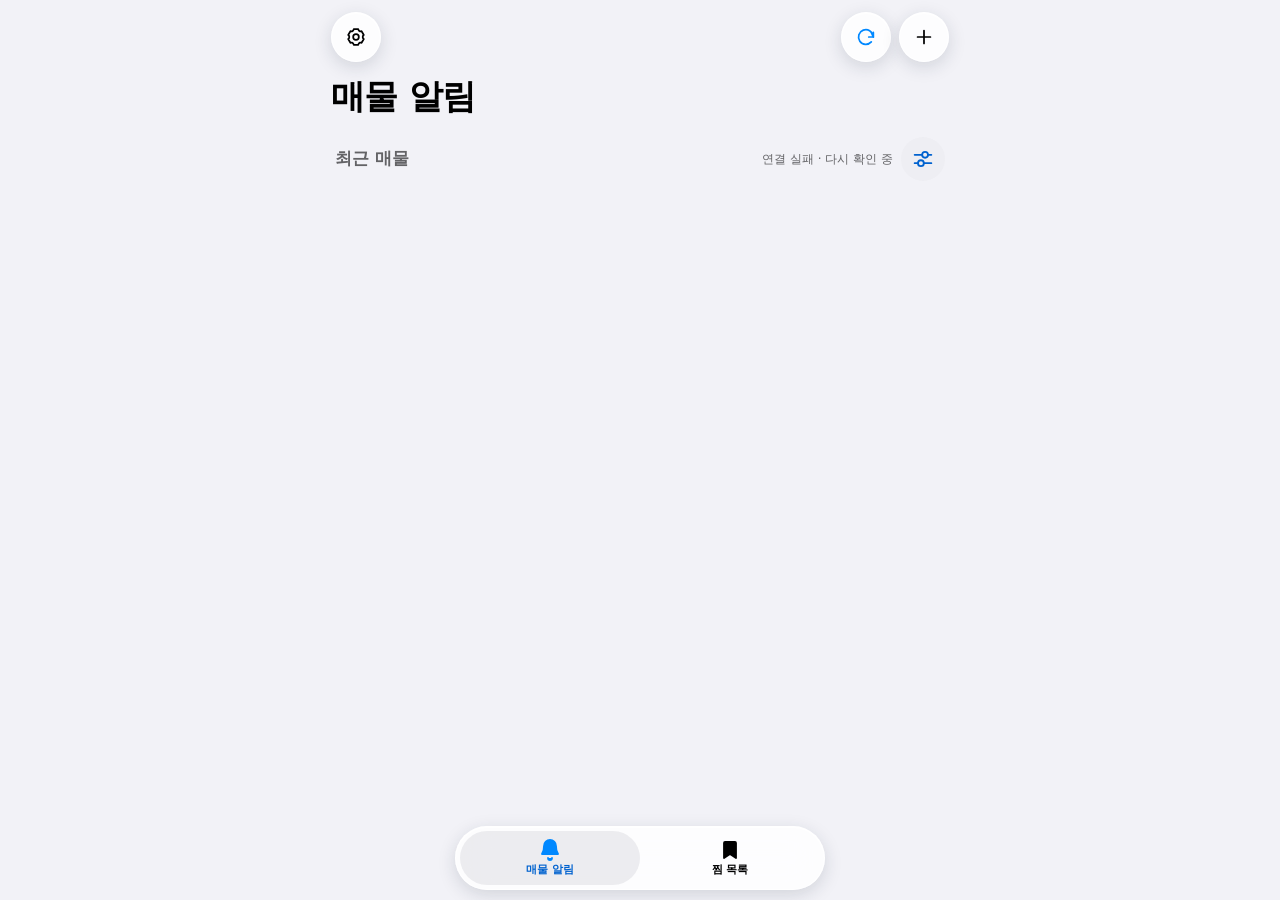
<file: docs/index.html>
<!doctype html>
<html lang="ko">
<head>
<meta charset="utf-8">
<meta name="viewport" content="width=device-width,initial-scale=1,viewport-fit=cover">
<meta name="apple-mobile-web-app-capable" content="yes">
<meta name="apple-mobile-web-app-status-bar-style" content="black-translucent">
<meta name="color-scheme" content="light dark">
<meta name="theme-color" media="(prefers-color-scheme: dark)" content="#000000">
<meta name="theme-color" media="(prefers-color-scheme: light)" content="#f2f2f7">
<style>
  html { background-color: #f2f2f7; }
  @media (prefers-color-scheme: dark) { html { background-color: #000; } }
  .source time { font-size: .9em; margin-inline-start: .25em; white-space: nowrap; }
</style>
<script>
  const darkAppearance = matchMedia('(prefers-color-scheme: dark)');
  function updateStatusBar() {
    document.querySelector('meta[name="apple-mobile-web-app-status-bar-style"]').content =
      darkAppearance.matches ? 'black-translucent' : 'default';
  }
  updateStatusBar();
  darkAppearance.addEventListener('change', updateStatusBar);
</script>
<link rel="manifest" href="./manifest.json">
<link rel="stylesheet" href="./market.css?v=35">
<style>
  .feed-tools,#filter-dialog footer,.filter-range,.filter-choices {display:flex;align-items:center;gap:8px}
  .feed-tools {margin-left:auto}
  .filter-section {margin-top:9px;border-radius:18px;background:var(--fill);overflow:hidden}
  .filter-section>button {display:flex;align-items:center;justify-content:space-between;width:100%;padding:10px 14px;color:var(--ink);background:transparent;font-weight:600;text-align:start}
  .filter-section>button::after {content:'';width:7px;height:7px;border:solid var(--sub);border-width:0 2px 2px 0;transform:rotate(45deg);transition:transform .18s}
  .filter-section>button[aria-expanded=true]::after {transform:rotate(225deg)}
  .filter-panel {display:grid;grid-template-rows:0fr;transition:grid-template-rows .2s ease}
  .filter-panel:not([inert]) {grid-template-rows:1fr}
  .filter-panel>div {min-height:0;overflow:hidden}
  .filter-panel .filter-range,.filter-panel .filter-choices {padding:2px 12px 12px}
  .filter-panel input {background:var(--card)}
  @media(prefers-reduced-motion:reduce){.filter-panel,.filter-section>button::after {transition:none}}
  .filter-range input {min-width:0;width:40%;-webkit-tap-highlight-color:transparent}
  #filter-dialog .filter-range input:focus {outline:none;box-shadow:none;text-decoration:underline;text-underline-offset:3px}
  .filter-choices {flex-wrap:wrap}
  .filter-choices button {overflow-wrap:anywhere;max-width:100%}
  #filter-dialog footer {justify-content:space-between;margin-top:18px}
  .favorite-link-card {display:grid;grid-template-columns:minmax(0,1fr);gap:8px;margin-bottom:20px;padding:14px;border-radius:22px;background:var(--card)}
  .favorite-link-card label {font-weight:600}
  .favorite-link-fields {display:flex;gap:8px}
  .favorite-link-fields input {flex:1;min-width:0;width:0;min-height:52px;border-radius:18px}
  .favorite-link-fields button {flex:none;align-self:center}
  #favorite-link-status:empty {display:none}
  .list-load-status {display:block;margin:8px 4px;color:var(--sub)}
  @media (prefers-reduced-motion: no-preference) {
    #keyword-dialog[open] { animation: keyword-enter 200ms ease-out; }
    #keyword-dialog[open]::backdrop { animation: keyword-dim 200ms ease-out; }
    #keyword-dialog[open].closing { animation:keyword-exit 160ms ease-in both; }
    #keyword-dialog[open].closing::backdrop { animation:keyword-undim 160ms ease-in both; }
    @keyframes keyword-exit { to { opacity:0; transform:translateY(28px); } }
    @keyframes keyword-undim { to { opacity:0; } }
    @keyframes keyword-enter {
      from { opacity:0; transform:translateY(28px); }
      to { opacity:1; transform:translateY(0); }
    }
    @keyframes keyword-dim { from { opacity:0; } to { opacity:1; } }
  }
  #keyword-dialog > header { margin-bottom:8px; }
  #keyword-dialog > header h2 { font-size:20px; }
  #close-keywords { grid-column:3; grid-row:1; justify-self:end; padding-inline:10px; font-size:13px; white-space:nowrap; }
  #keyword-dialog > h2 { font-size:15px; }
  #current-shop { display:block; margin:4px 6px 14px; overflow-wrap:anywhere; }
  #watch-feedback:empty, #editor-status:empty { display:none; }
  #watches { display:grid; gap:8px; list-style:none; padding:0; margin:10px 0 16px; }
  #watches > li { display:grid; grid-template-columns:auto minmax(0,1fr) auto; align-items:center; gap:4px 6px; padding:8px; border-radius:18px; background:var(--fill); color:var(--ink); }
  .watch-logos { display:flex; align-items:center; padding-right:4px; }
  .watch-logos img { box-sizing:border-box; display:block; width:26px; height:26px; border-radius:50%; padding:3px; border:1px solid var(--sub); background:white; object-fit:contain; }
  .watch-logos img + img { margin-left:-8px; }
  .watch-keyword { overflow-wrap:anywhere; }
  #keyword-dialog #word:focus { outline:none; box-shadow:none; }
  #keyword-title:focus {outline:none}
  .page-track { display:flex; align-items:flex-start; overflow-x:auto; scroll-snap-type:x mandatory; overscroll-behavior-x:contain; scrollbar-width:none; min-height:32vh; }
  .page-track::-webkit-scrollbar { display:none; }
  .page-track > section { flex:0 0 100%; min-width:0; scroll-snap-align:start; scroll-snap-stop:always; }
  .page-track > section[inert] { max-height:32vh; overflow:hidden; }
</style>
<style>
  svg { stroke-linecap:round; stroke-linejoin:round; }
  summary { display:flex; align-items:center; gap:8px; list-style:none; }
  summary::-webkit-details-marker { display:none; }
  .chevron { flex:none; color:var(--sub); }
  details[open] > summary .chevron { transform:rotate(90deg); }
  #form { position:relative; display:grid; grid-template-columns:36px minmax(0,1fr) auto; align-items:center; gap:4px; padding:3px; margin:0; border-radius:999px; background:var(--fill); }
  #word { width:100%; min-width:0; min-height:36px; padding:0; border-radius:0; background:transparent; font-size:16px; }
  #shop-trigger { width:36px; height:36px; min-height:36px; background:var(--card); }
  #shop-trigger[aria-expanded="true"] { color:var(--blue); }
  #form > button[type="submit"] { min-height:36px; padding-inline:12px; white-space:nowrap; }
  .shop-picker:focus { outline:0; box-shadow:none; }
  .shop-picker:focus-visible { color:var(--blue); }
  #shop-menu { position:absolute; top:calc(100% + 5px); left:0; z-index:2; }
  :is(#shop-menu,#edit-shops,#filter-shops) { width:min(258px,100%); padding:6px; border-radius:20px; background:var(--card); box-shadow:0 4px 22px #0004,0 0 0 1px var(--fill); }
  :is(#shop-menu,#edit-shops,#filter-shops) label { cursor:pointer; min-height:44px; font-weight:500; display:flex; align-items:center; gap:10px; width:100%; text-align:left; padding:6px 10px; background:transparent; color:var(--ink); }
  :is(#shop-menu,#edit-shops,#filter-shops) label:active { background:var(--fill); }
  .store-icon { flex:none; width:24px; height:24px; object-fit:contain; border-radius:6px; }
  :is(#shop-menu,#edit-shops,#filter-shops) input[type="checkbox"] { appearance:auto; flex:none; min-height:0; width:18px; height:18px; margin:0 0 0 auto; accent-color:var(--blue); }
  @media (prefers-reduced-motion:no-preference) {
    #shop-menu:not([hidden]) { animation:shop-appear 150ms ease-out; transform-origin:top left; }
    @keyframes shop-appear { from { opacity:0; transform:translateY(-3px) scale(.97); } to { opacity:1; transform:none; } }
  }
</style>
<style>
  .watch-actions { display:flex; align-items:center; gap:4px; }
  .watch-actions .ios-button { width:38px; height:38px; min-height:38px; background:var(--card); }
  .watch-actions svg { width:17px; height:17px; }
  .watch-options { grid-column:1 / -1; display:flex; flex-wrap:wrap; gap:5px; }
  .watch-panel { grid-column:1/-1; display:grid; grid-template-rows:0fr; transition:grid-template-rows .2s ease; }
  .watch-panel.expanded { grid-template-rows:1fr; }
  .panel-body { overflow:hidden; min-height:0; }
  #keyword-dialog #editor-form { display:grid; margin:0; padding:4px 0; gap:6px; }
  #filter-dialog #filter-shops {width:100%;margin:0;background:var(--fill);box-shadow:none}
  #filter-shops input[type="checkbox"] {min-width:0;padding:0}
  #keyword-dialog #edit-shops { width:100%; min-width:0; margin:0; }
  .price-values { display:flex; align-items:baseline; justify-content:flex-start; gap:5px; font-size:15px; font-weight:600; }
  #keyword-dialog .price-values input { flex:none; min-width:2ch; max-width:11ch; min-height:32px; padding:0; font:inherit; font-size:16px; font-variant-numeric:tabular-nums; border-radius:0; background:transparent; }
  #keyword-dialog .price-values input:focus { outline:none; border-bottom:1px solid var(--blue); }
  #editor-form footer { display:flex; justify-content:flex-end; gap:6px; }
  .price-track { position:relative; height:36px; margin:4px 8px; }
  .price-track::before { content:''; position:absolute; inset:16px 0; border-radius:8px; background:linear-gradient(to right,var(--sub) var(--lo),var(--blue) var(--lo) var(--hi),var(--sub) var(--hi)); }
  #keyword-dialog .price-track input { position:absolute; inset:0; width:100%; height:36px; appearance:none; pointer-events:none; margin:0; border:0; background:transparent; }
  .price-track input::-webkit-slider-thumb { appearance:none; pointer-events:auto; width:22px; height:22px; border-radius:50%; background:var(--card); border:2px solid var(--blue); cursor:grab; }
  .price-track input::-moz-range-thumb { pointer-events:auto; width:20px; height:20px; border-radius:50%; background:var(--card); border:2px solid var(--blue); }
  @media(prefers-reduced-motion:reduce){ .watch-panel { transition:none; } }
</style>
<title>매물 알림</title>
</head>
<body>
<header class="app-header">
  <div class="app-toolbar">
    <button type="button" id="open-settings" class="glass-control" aria-label="설정" aria-haspopup="dialog" aria-controls="settings-dialog"><svg width="23" height="23" viewBox="0 0 24 24" fill="none" stroke="currentColor" stroke-width="1.8" aria-hidden="true"><circle cx="12" cy="12" r="3.1"/><path d="m9 4 .5-1.5h5L15 4l1.5 1 1.6-.3 2.4 4.1-1.1 1.3v1.8l1.1 1.3-2.4 4.1-1.6-.3-1.5 1-.5 1.5h-5L9 18l-1.5-1-1.6.3-2.4-4.1 1.1-1.3v-1.8L3.5 8.8l2.4-4.1 1.6.3L9 4Z" transform="translate(0 1)"/></svg></button>
    <div class="app-actions"><button type="button" id="reload" class="glass-control" aria-label="알림 목록 새로고침" title="새로고침"><svg aria-hidden="true" width="22" height="22" viewBox="0 0 24 24" fill="none" stroke="currentColor" stroke-width="2" stroke-linecap="round" stroke-linejoin="round"><path d="M20 7v5h-5"/><path d="M19.8 11a8 8 0 1 0-2 6.4M20 12l-2.3-5"/></svg></button><button id="add-keyword" class="glass-control" type="button" aria-label="키워드 관리" aria-haspopup="dialog" aria-controls="keyword-dialog"><svg width="22" height="22" viewBox="0 0 24 24" aria-hidden="true" fill="none" stroke="currentColor" stroke-width="2" stroke-linecap="round"><path d="M12 5v14M5 12h14"/></svg></button></div>
  </div>
  <h1>매물 알림</h1>
</header>
<main>
<nav class="page-tabs glass-control" role="tablist" aria-label="매물 목록 선택">
  <button type="button" role="tab" id="alerts-tab" aria-selected="true" aria-controls="alerts-panel"><svg width="24" height="24" viewBox="0 0 24 24" aria-hidden="true" fill="none" stroke="currentColor" stroke-width="1.8"><path d="M18 8a6 6 0 0 0-12 0c0 6-2 7-2 8h16c0-1-2-2-2-8M10 20a2 2 0 0 0 4 0"/></svg><span>매물 알림</span></button>
  <button type="button" role="tab" id="stars-tab" aria-selected="false" aria-controls="stars-panel" tabindex="-1"><svg width="24" height="24" viewBox="0 0 24 24" aria-hidden="true" fill="none" stroke="currentColor" stroke-width="1.8"><path d="M7 4h10a1 1 0 0 1 1 1v15l-6-4-6 4V5a1 1 0 0 1 1-1Z"/></svg><span>찜 목록</span></button>
</nav>
<div class="page-track">
<section id="alerts-panel" role="tabpanel" aria-labelledby="alerts-tab"><div class="heading"><h2 id="recent">최근 매물</h2><span class="feed-tools"><small id="status" role="status">목록 확인 중…</small><button id="feed-filter" class="ios-button ios-button--icon" type="button" aria-pressed="false" aria-haspopup="dialog" aria-controls="filter-dialog" aria-label="매물 필터" title="매물 필터"><svg width="16" height="16" viewBox="0 0 24 24" fill="none" stroke="currentColor" stroke-width="2.2" aria-hidden="true"><path d="M2 7h9m7 0h4M2 17h4m7 0h9"/><circle cx="14.5" cy="7" r="3.5"/><circle cx="9.5" cy="17" r="3.5"/></svg></button></span></div><ul class="products" id="hits"></ul></section>
<section id="stars-panel" role="tabpanel" aria-labelledby="stars-tab" inert>
  <form id="favorite-link-form" class="favorite-link-card">
    <label for="favorite-link-url">상품 링크로 찜 추가</label>
    <div class="favorite-link-fields">
      <input id="favorite-link-url" type="url" inputmode="url" autocomplete="off" autocapitalize="none" spellcheck="false" placeholder="상품 링크 붙여 넣기" maxlength="2048" required>
      <button class="ios-button ios-button--prominent" type="submit">추가</button>
    </div>
    <small id="favorite-link-status" role="status"></small>
  </form>
  <div class="heading"><h2>찜한 매물</h2></div>
  <small id="stars-load-status" class="list-load-status" role="status" hidden></small>
  <ul class="products" id="stars"></ul>
</section>
</div>
<dialog class="app-sheet" id="filter-dialog" aria-labelledby="filter-title">
  <button type="button" class="sheet-grabber" aria-label="시트 크게 보기" aria-expanded="false"></button>
  <header>
    <button type="button" class="sheet-close ios-button ios-button--icon ios-button--neutral" id="filter-close" aria-label="필터 닫기"><svg aria-hidden="true" width="20" height="20" viewBox="0 0 24 24" fill="none" stroke="currentColor" stroke-width="1.9"><path d="M7 7l10 10M17 7 7 17"/></svg></button>
    <h2 id="filter-title" tabindex="-1" autofocus>매물 필터</h2>
    <button type="button" class="ios-button ios-button--prominent" id="filter-done">결과 보기</button>
  </header>
  <div class="filter-section"><button type="button" aria-expanded="false" aria-controls="filter-panel-price">가격 (엔)</button><div class="filter-panel" id="filter-panel-price" inert><div><div class="filter-range"><input id="filter-min" type="number" min="0" inputmode="numeric" aria-label="최저 가격" placeholder="최저가"><span>~</span><input id="filter-max" type="number" min="0" inputmode="numeric" aria-label="최고 가격" placeholder="최고가"></div></div></div></div>
  <div class="filter-section"><button type="button" aria-expanded="false" aria-controls="filter-panel-shop">상점 선택</button><div class="filter-panel" id="filter-panel-shop" inert><div><div id="filter-shops" role="group" aria-label="표시할 상점"></div></div></div></div>
  <div class="filter-section"><button type="button" aria-expanded="false" aria-controls="filter-panel-word">키워드 선택</button><div class="filter-panel" id="filter-panel-word" inert><div><div id="filter-words" class="filter-choices"></div></div></div></div>
  <footer><button type="button" class="ios-button" id="filter-reset">초기화</button></footer>
</dialog>
<dialog class="app-sheet" id="keyword-dialog" aria-labelledby="keyword-title">
  <button type="button" class="sheet-grabber" aria-label="시트 크게 보기" aria-expanded="false"></button>
  <header>
    <h2 id="keyword-title" tabindex="-1" autofocus>키워드 관리</h2>
    <button type="button" class="sheet-close ios-button" id="close-keywords">닫기</button>
  </header>
  <form id="form">
    <button class="shop-picker ios-button ios-button--icon ios-button--compact ios-button--neutral" id="shop-trigger" type="button" aria-label="상점 선택" aria-controls="shop-menu" aria-expanded="false">
      <svg width="16" height="16" viewBox="0 0 24 24" fill="none" stroke="currentColor" stroke-width="2.2" aria-hidden="true"><path d="M2 7h9m7 0h4M2 17h4m7 0h9"/><circle cx="14.5" cy="7" r="3.5"/><circle cx="9.5" cy="17" r="3.5"/></svg>
    </button>
    <div id="shop-menu" role="group" aria-label="검색할 상점" hidden>
      <label><img class="store-icon" alt="" width="24" height="24" src="[data-uri]"><span class="store-name">메루카리</span><input name="shops" type="checkbox" value="mercari" checked></label>
      <label><img class="store-icon" alt="" width="24" height="24" src="[data-uri]"><span class="store-name">만다라케 나카노점</span><input name="shops" type="checkbox" value="nakano"></label>
    </div>
    <input id="word" aria-label="키워드 입력" placeholder="키워드 입력…" required maxlength="80">
    <button class="ios-button ios-button--prominent ios-button--compact" type="submit" aria-label="키워드 등록">등록</button>
  </form>
  <small id="current-shop"></small>
  <small id="watch-feedback" role="status"></small>
  <h2>등록한 키워드</h2>
  <small id="keyword-load-status" class="list-load-status" role="status" hidden></small>
  <ul id="watches"></ul>
</dialog>
<dialog class="app-sheet" id="settings-dialog" aria-labelledby="settings-title">
  <button type="button" class="sheet-grabber" aria-label="시트 크게 보기" aria-expanded="false"></button>
  <header><button type="button" class="sheet-close ios-button ios-button--icon ios-button--neutral" id="close-settings" aria-label="설정 닫기"><svg aria-hidden="true" width="20" height="20" viewBox="0 0 24 24" fill="none" stroke="currentColor" stroke-width="1.9"><path d="M7 7l10 10M17 7 7 17"/></svg></button><h2 id="settings-title" tabindex="-1" autofocus>설정</h2></header>
<details open><summary><svg class="chevron" aria-hidden="true" width="16" height="16" viewBox="0 0 16 16" fill="none" stroke="currentColor" stroke-width="2.4"><path d="m6 4 3.5 3.5q.5.5 0 1L6 12"/></svg>알림 설정 및 키워드 백업</summary><div><button class="ios-button ios-button--prominent" id="enable-push" hidden>이 기기 알림 켜기</button><button class="ios-button" id="test-push" hidden>시험 알림 보내기</button><small id="push-status" role="status"></small></div><details><summary><svg class="chevron" aria-hidden="true" width="16" height="16" viewBox="0 0 16 16" fill="none" stroke="currentColor" stroke-width="2.4"><path d="m6 4 3.5 3.5q.5.5 0 1L6 12"/></svg>키워드 백업 및 복구</summary><small>복구코드로 이 목록에 접근할 수 있어요. 다른 사람과 공유하지 마세요.</small><button class="ios-button" id="backup-key" type="button">현재 복구코드 복사</button><input id="restore-code" type="password" aria-label="이전 복구코드" placeholder="이전 복구코드" autocomplete="off" spellcheck="false"><button class="ios-button ios-button--prominent" id="restore-key" type="button">목록 복구</button><small role="status" id="backup-status"></small></details>
</details>
</dialog>
<div id="editor-parking" hidden>
  <form id="editor-form">
  
    <div id="edit-shops" role="group" aria-label="검색할 상점"></div>
    <div id="edit-prices">
      <div class="price-values"><input id="min-won" inputmode="numeric" aria-label="최소 가격 직접 입력" autocomplete="off"> ~ <input id="max-won" inputmode="numeric" aria-label="최대 가격 직접 입력" autocomplete="off"> 원</div>
      <div class="price-track"><input type="range" min="0" max="1000000" step="5000" id="range-low" aria-label="최저가 조절"><input type="range" min="0" max="1000000" step="5000" id="range-high" aria-label="최고가 조절"></div>
    </div>
    <small id="editor-status" role="status"></small>
    <footer id="price-actions" hidden><button type="button" class="ios-button" id="editor-cancel">취소</button><button class="ios-button ios-button--prominent" type="submit">저장</button></footer>
  </form>
</div>
</main>
<script src="./config.js"></script><script src="./market.js?v=list-recovery"></script>
<script>
  for(const bar of document.querySelectorAll('.filter-section>button')) {
    const panel=document.getElementById(bar.getAttribute('aria-controls'));
    function expand(open) {
      bar.setAttribute('aria-expanded',String(open));
      panel.inert=!open;
    }
    bar.addEventListener('click',()=>expand(panel.inert));
    panel.addEventListener('invalid',()=>expand(true),true);
    document.getElementById('filter-dialog').addEventListener('close',()=>expand(false));
  }
  for (const sheet of document.querySelectorAll('.app-sheet')) {
    const grabber = sheet.querySelector('.sheet-grabber');
    let startY, dragged = false;
    function resize(expanded) {
      sheet.classList.toggle('sheet-expanded', expanded);
      grabber.setAttribute('aria-expanded', String(expanded));
      grabber.setAttribute('aria-label', expanded ? '시트 줄이기' : '시트 크게 보기');
    }
    grabber.addEventListener('click', event => {
      if (dragged && event.detail) return;
      resize(!sheet.classList.contains('sheet-expanded'));
    });
    grabber.addEventListener('pointerdown', event => {
      dragged = false;
      startY = event.clientY;
      grabber.setPointerCapture(event.pointerId);
    });
    grabber.addEventListener('pointerup', event => {
      const distance = event.clientY - startY;
      if (Math.abs(distance) < 36) return;
      dragged = true;
      if (distance < 0) resize(true);
      else if (sheet.classList.contains('sheet-expanded')) resize(false);
      else sheet.querySelector('.sheet-close').click();
    });
    sheet.addEventListener('close', () => resize(false));
  }
  const settingsDialog = document.getElementById('settings-dialog');
  document.getElementById('open-settings').onclick = () => settingsDialog.showModal();
  document.getElementById('close-settings').onclick = () => settingsDialog.close();

  const viewport = window.visualViewport;
  function updateSheetPosition() {
    if (viewport.scale !== 1) return;
    const bottom = Math.max(0, document.documentElement.clientHeight - viewport.height - viewport.offsetTop);
    document.documentElement.style.setProperty('--keyboard-inset', bottom + 'px');
  }
  viewport?.addEventListener('resize', updateSheetPosition);
  viewport?.addEventListener('scroll', updateSheetPosition);

  const shopMenu = document.getElementById('shop-menu');
  const trigger = document.getElementById('shop-trigger');
  const submitKeyword = document.querySelector('#form button[type="submit"]');
  function setMenu(open) {
    shopMenu.hidden = !open;
    trigger.setAttribute('aria-expanded', String(open));
  }
  function showSelection() {
    const names = Array.from(shopMenu.querySelectorAll('input:checked'), box => box.labels[0].querySelector('.store-name').textContent);
    document.getElementById('current-shop').textContent = names.length ? '판매처 · ' + names.join(', ') : '상점을 하나 이상 선택해 주세요.';
    submitKeyword.disabled = !names.length;
  }
  showSelection();
  shopMenu.addEventListener('change', showSelection);
  trigger.addEventListener('click', () => setMenu(shopMenu.hidden));
  document.addEventListener('pointerdown', event => {
    if (!shopMenu.hidden && !shopMenu.contains(event.target) && !trigger.contains(event.target)) setMenu(false);
  });
  const keywordDialog = document.getElementById('keyword-dialog');
  document.getElementById('add-keyword').addEventListener('click', () => keywordDialog.showModal());
  async function closeKeywords() {
    if (!keywordDialog.open || keywordDialog.classList.contains('closing')) return;
    setMenu(false);
    keywordDialog.classList.add('closing');
    const exit = keywordDialog.getAnimations().find(animation => animation.animationName === 'keyword-exit');
    if (exit) await exit.finished.catch(() => {});
    keywordDialog.close();
    keywordDialog.classList.remove('closing');
  }
  document.getElementById('close-keywords').addEventListener('click', closeKeywords);
  keywordDialog.addEventListener('cancel', event => {
    event.preventDefault();
    if (shopMenu.hidden) closeKeywords();
    else { setMenu(false); trigger.focus(); }
  });
  const track = document.querySelector('.page-track');
  const tabs = Array.from(document.querySelectorAll('.page-tabs button'));
  function markPage(index) {
    tabs.forEach((tab, i) => {
      const selected = i === index;
      tab.setAttribute('aria-selected', String(selected));
      tab.tabIndex = selected ? 0 : -1;
      track.children[i].inert = !selected;
    });
  }
  function showPage(index) {
    track.scrollTo({left: index * track.clientWidth, behavior: 'instant'});
    markPage(index);
    window.scrollTo(0, 0);
  }
  tabs.forEach((tab, index) => {
    tab.addEventListener('click', () => showPage(index));
    tab.addEventListener('keydown', event => {
      const targets = {ArrowLeft: 1-index, ArrowRight: 1-index, Home: 0, End: 1};
      if (!(event.key in targets)) return;
      event.preventDefault();
      const next = targets[event.key];
      showPage(next);
      tabs[next].focus();
    });
  });
  track.addEventListener('scroll', () => {
    markPage(track.scrollLeft >= track.clientWidth / 2 ? 1 : 0);
  }, {passive:true});
</script>
</body></html>
</file>
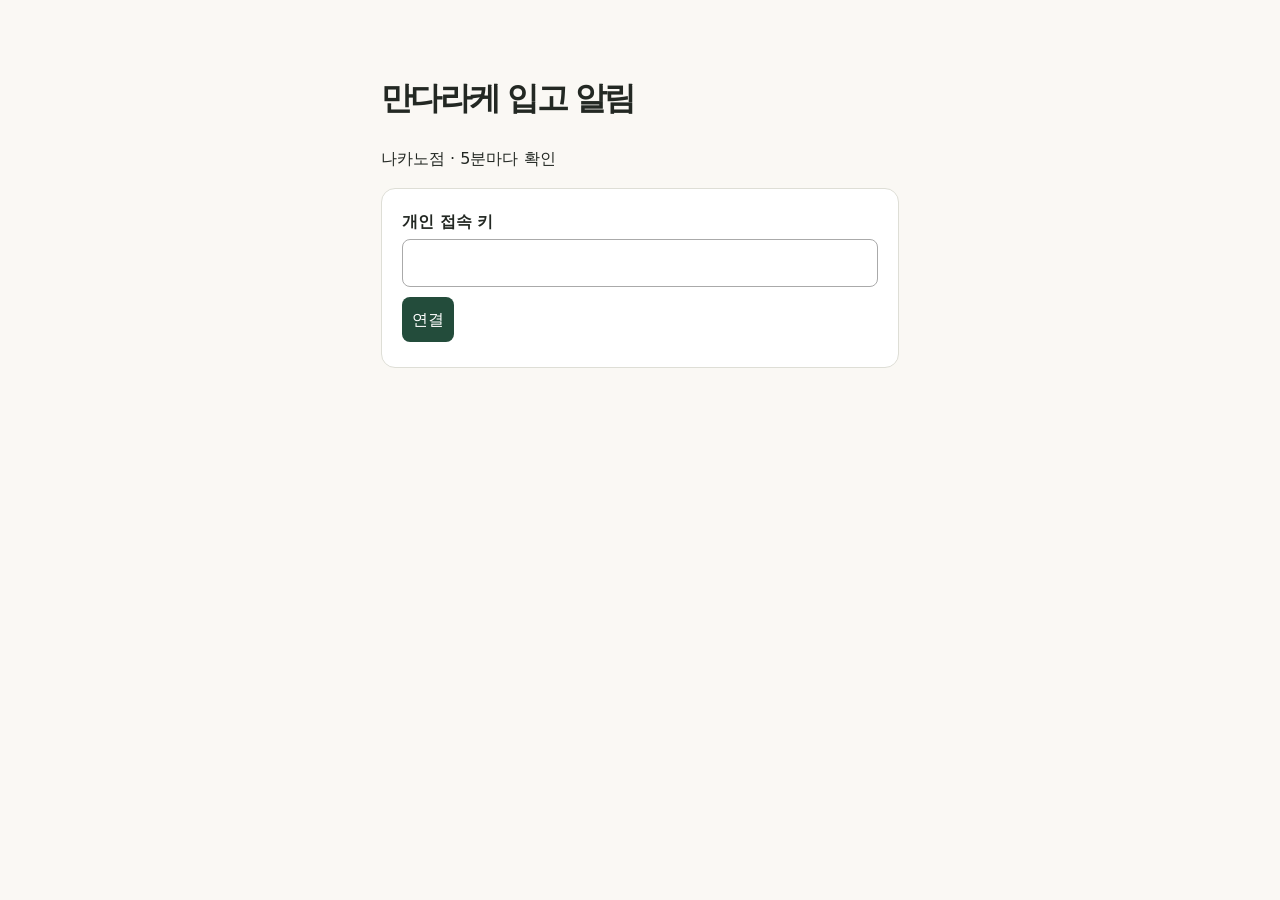
<file: static/index.html>
<!doctype html><html lang="ko"><meta charset="utf-8"><meta name="viewport" content="width=device-width,initial-scale=1"><link rel="manifest" href="./manifest.json"><title>만다라케 입고 알림</title>
<style>*{box-sizing:border-box}body{margin:36px auto;padding:16px;max-width:550px;background:#faf8f4;color:#232823;font:16px/1.6 system-ui}h1{letter-spacing:-.08em}section{background:white;border:1px solid #deded6;border-radius:14px;padding:20px;margin:14px 0}label{display:block;font-weight:650}input,button{font:inherit;padding:10px;border-radius:8px;margin:5px 0}input{width:100%;border:1px solid #aaa}button{border:0;background:#234c3b;color:white;cursor:pointer}a{color:#234c3b}small{color:#565c56}</style>
<h1>만다라케 입고 알림</h1><p>나카노점 · 5분마다 확인</p>
<section><label for="key">개인 접속 키</label><input id="key" type="password"><button id="connect">연결</button></section>
<main hidden><section><label for="words">관심 상품명</label><input id="words" placeholder="平沢唯, けいおん"><small>쉼표로 나눈 단어 중 하나라도 상품명에 있으면 알려줘요.</small><p><button id="save">검색어 저장</button> <button id="push">이 기기 알림 켜기</button></p></section>
<section><h2>최근 발견</h2><p id="status"></p><ul id="hits"></ul></section></main><p id="msg" role="status"></p><script src="./ui.js"></script></html>
</file>
<file: docs/market.css>
/* Layout and type sizes follow the iPhone component styles in the design kit. */
:root {
  color-scheme: light dark;
  --bg: #f2f2f7;
  --card: #fff;
  --ink: #000;
  --sub: #636366;
  --blue: #0062cf;
  --tint: #0088ff;
  --solid-blue: #0065d5;
  --control-tint: rgb(0 136 255 / 14%);
  --destructive: #bd2820;
  --fill: #eeeef3;
  --separator: rgb(60 60 67 / 16%);
  --glass: rgb(255 255 255 / 82%);
  --glass-edge: rgb(255 255 255 / 88%);
  --glass-shadow: rgb(28 39 63 / 15%);
  --selection: rgb(118 118 128 / 12%);
  --gutter: 16px;
  --system-font: -apple-system, BlinkMacSystemFont, system-ui, "Apple SD Gothic Neo", sans-serif;
}
@media (prefers-color-scheme: dark) {
  :root {
    --bg: #000;
    --card: #1c1c1e;
    --ink: #fff;
    --sub: #aeaeb2;
    --blue: #58aaff;
    --tint: #0091ff;
    --solid-blue: #0065d5;
    --control-tint: rgb(88 170 255 / 18%);
    --destructive: #ff746c;
    --fill: #2c2c2e;
    --separator: rgb(255 255 255 / 14%);
    --glass: rgb(43 43 46 / 84%);
    --glass-edge: rgb(255 255 255 / 16%);
    --glass-shadow: rgb(0 0 0 / 36%);
    --selection: rgb(255 255 255 / 12%);
  }
}
*{box-sizing:border-box}
body {
  max-width: 650px;
  margin: 0 auto;
  padding: max(10px, env(safe-area-inset-top)) max(var(--gutter), env(safe-area-inset-right)) calc(96px + env(safe-area-inset-bottom)) max(var(--gutter), env(safe-area-inset-left));
  background: var(--bg);
  color: var(--ink);
  font: 17px / 1.35 var(--system-font);
}
.app-toolbar {display:flex;align-items:center;justify-content:space-between;gap:8px;margin:2px 0 14px}
.app-actions {display:flex;gap:8px}
h1 {font-size:34px;line-height:1.2;letter-spacing:-.75px;margin:0 0 20px;font-weight:700}
.glass-control {
  -webkit-tap-highlight-color:transparent;
  background:var(--glass);
  border:1px solid var(--glass-edge);
  box-shadow:inset 0 1px 0 var(--glass-edge),0 5px 18px var(--glass-shadow);
  -webkit-backdrop-filter:blur(18px) saturate(170%);
  backdrop-filter:blur(18px) saturate(170%);
}
.app-toolbar button {
  display:grid;
  place-items:center;
  width:50px;
  height:50px;
  border-radius:50%;
  padding:0;
  color:var(--ink);
}
.app-toolbar button svg {width:22px;height:22px;stroke-width:1.9}
.app-toolbar button:active {background:var(--fill)}
.app-toolbar #reload {color:var(--tint)}
.page-tabs {
  position:fixed;
  z-index:5;
  inset-inline:0;
  bottom:calc(env(safe-area-inset-bottom) + 10px);
  width:min(370px, calc(100% - 32px));
  margin-inline:auto;
  padding:4px;
  border-radius:999px;
  display:grid;
  grid-template-columns:repeat(2,minmax(0,1fr));
}
.page-tabs button {
  min-height:54px;
  padding:3px 9px;
  border-radius:999px;
  background:transparent;
  color:var(--ink);
  display:flex;
  flex-direction:column;
  align-items:center;
  justify-content:center;
  gap:1px;
  font-size:11px;
  font-weight:600;
}
.page-tabs button[aria-selected=true] {background:var(--selection);color:var(--blue)}
.page-tabs button svg {fill:currentColor}
.page-tabs button[aria-selected=true] svg {color:var(--tint)}
@media (prefers-reduced-transparency: reduce) {
  .glass-control {background:var(--card);backdrop-filter:none;-webkit-backdrop-filter:none}
}
button,select,input{font:inherit;color:var(--ink);background:var(--fill);border:0;border-radius:10px;padding:8px 12px;min-height:44px}
button,summary{cursor:pointer}button{color:var(--blue)}[hidden]{display:none!important}
/* Bordered, tinted, and prominent variants use the same capsule and symbol scale. */
.ios-button {
  display:inline-flex;
  align-items:center;
  justify-content:center;
  gap:5px;
  min-height:44px;
  padding:0 14px;
  border:0;
  border-radius:999px;
  background:var(--fill);
  color:var(--blue);
  font-size:15px;
  font-weight:600;
  line-height:1.2;
  text-decoration:none;
  -webkit-tap-highlight-color:transparent;
}
.ios-button svg {width:20px;height:20px;flex:none}
.ios-button--compact {min-height:34px;padding-inline:12px;font-size:13px}
.ios-button--compact svg {width:16px;height:16px}
.ios-button--icon {width:44px;height:44px;padding:0}
.ios-button--neutral {color:var(--ink)}
.ios-button--destructive {color:var(--destructive)}
.ios-button--option {background:var(--card)}
.ios-button[aria-pressed=true] {background:var(--control-tint);color:var(--blue)}
.ios-button[aria-expanded=true]:not(.shop-picker) {background:var(--control-tint)}
.ios-button--prominent {background:var(--solid-blue);color:#fff}
.ios-button:active:not(:disabled) {filter:brightness(.9)}
.ios-button:disabled,.app-toolbar button:disabled {opacity:.48;cursor:default}
@media(prefers-reduced-motion:no-preference){#reload:disabled svg{animation:spin .8s linear infinite}@keyframes spin{to{transform:rotate(360deg)}}}
.heading{display:flex;align-items:center;justify-content:space-between;gap:10px;margin:0 4px 10px}
h2{font-size:17px;margin:0;color:var(--sub)}
small,.source{color:var(--sub);font-size:12px}
section:focus-visible {outline-offset:-2px}
.products {list-style:none;margin:0 0 20px;padding:0;color:var(--sub)}
.products:has(>li) {background:var(--card);border-radius:26px;overflow:clip}
.products > li {position:relative;contain:layout}
@supports (content-visibility:auto) {
  .products > li {content-visibility:auto;contain-intrinsic-block-size:auto 140px}
}
.products li + li::before {content:"";position:absolute;inset:0 16px auto;height:1px;background:var(--separator)}
.listing-card.animating{overflow:hidden}
.listing-card.animating .thumb{overflow:visible}
.listing-card.animating .thumb img{will-change:transform}
.listing-layout{display:grid;grid-template-columns:clamp(85px,27vw,100px) minmax(0,1fr);grid-template-rows:1fr auto auto;gap:3px 14px;align-items:center;padding:12px 16px;border-radius:20px;color:var(--ink);min-height:140px}
.thumb{position:relative;grid-area:1/1/4/2;display:grid;place-items:center;width:100%;height:116px;border-radius:14px;overflow:hidden;color:var(--sub);font-size:12px}
.thumb img{position:absolute;max-width:100%;max-height:100%;border-radius:inherit}
.item-title{grid-area:1/2;align-self:center;font-size:17px;font-weight:600;line-height:1.4;overflow-wrap:anywhere;display:-webkit-box;-webkit-box-orient:vertical;-webkit-line-clamp:3;overflow:hidden}
.listing-card strong{grid-area:2/2;color:var(--blue);font-size:22px;line-height:1.25}.source{grid-area:3/2;padding-bottom:6px}
.products .favorite-button {position:absolute;right:10px;bottom:8px;z-index:2}
.favorite-button[aria-pressed=true] svg {fill:currentColor}
.source{padding-right:50px}
.auction-label{display:inline-block;padding:1px 6px;margin-inline-end:3px;border-radius:999px;background:var(--fill);color:var(--blue);font-weight:650;white-space:nowrap}
.listing-toggle{z-index:1;grid-area:1/1/4/3;align-self:stretch;width:100%;padding:0;border-radius:12px;background:transparent}
.listing-original{grid-area:2/2;align-self:start;justify-self:end;white-space:nowrap}
.listing-card.expanded .listing-layout{grid-template-columns:minmax(0,1fr) auto;grid-template-rows:auto auto auto auto auto;row-gap:8px}
.listing-card.expanded .thumb{grid-area:1/1/2/3;height:clamp(170px,58vw,290px)}
.listing-card.expanded .item-title{grid-area:2/1;align-self:start;display:block}
.listing-card.expanded strong{grid-area:3/1/4/3}
.listing-card.expanded .source{grid-area:4/1/5/3;padding:0}
.listing-card.expanded .listing-toggle{grid-area:1/1/2/3;z-index:1;display:flex;justify-content:flex-end;align-items:flex-start;padding:4px}
.listing-description{grid-area:5/1/6/3;min-width:0;margin:4px 0 42px;padding-top:10px;border-top:1px solid var(--fill)}
.listing-description h3{margin:0 0 5px;font-size:13px;color:var(--sub)}
.listing-description p{margin:0;font-size:15px;white-space:pre-wrap;overflow-wrap:anywhere}
details{margin-top:10px;background:var(--card);border-radius:16px;padding:12px 16px}
summary{font-weight:600;line-height:32px}details[open]>summary{margin-bottom:10px}
form{display:flex;flex-wrap:wrap;gap:6px}input{min-width:100px;max-width:100%;flex:1}
form+small,#push-status,#backup-status{display:block;margin:8px 0}#watches{padding-left:16px}
:focus-visible{outline:2px solid var(--blue);outline-offset:2px}

.app-sheet {
  position:fixed;
  inset:auto 0 max(8px, env(safe-area-inset-bottom));
  bottom:max(8px, calc(var(--keyboard-inset, 0px) + 8px), env(safe-area-inset-bottom));
  margin:0 auto;
  width:min(520px,calc(100% - 16px));
  max-width:none;
  max-height:min(78dvh, calc(100dvh - var(--keyboard-inset, 0px) - 16px));
  padding:24px 18px 18px;
  overflow:auto;
  overscroll-behavior:contain;
  color:var(--ink);
  background:var(--card);
  border:1px solid var(--separator);
  border-radius:32px;
  box-shadow:0 12px 36px var(--glass-shadow);
}
.app-sheet.sheet-expanded {
  height:min(88dvh,calc(100dvh - var(--keyboard-inset, 0px) - 16px));
  max-height:none;
}
.app-sheet .sheet-grabber {
  position:absolute;
  top:0;
  left:calc(50% - 28px);
  width:56px;
  height:42px;
  min-height:42px;
  border-radius:12px;
  padding:0;
  background:transparent;
  touch-action:none;
}
.sheet-grabber::before {
  content:"";
  position:absolute;
  top:7px;
  width:36px;
  left:10px;
  height:5px;
  border-radius:999px;
  background:var(--separator);
}
.app-sheet::backdrop {background:rgb(0 0 0 / 42%)}
.app-sheet > header {display:grid;grid-template-columns:minmax(44px,1fr) auto minmax(44px,1fr);align-items:center;gap:4px;margin-bottom:12px}
.app-sheet > header h2 {grid-column:2;font-size:22px;line-height:1.2;color:var(--ink);font-weight:700;text-align:center}
  .app-sheet > header h2:focus {outline:none}
.app-sheet .sheet-close {flex:none}
#filter-done {justify-self:end;padding-inline:10px;font-size:13px;white-space:nowrap}
#settings-dialog details {padding:10px 12px;background:var(--fill);border-radius:18px}
#settings-dialog details details {background:var(--card)}
#settings-dialog button:not(.sheet-close) {margin:3px 0}
@media (prefers-reduced-motion:no-preference) {
  .app-sheet[open] {animation:sheet-enter .23s ease-out}
  @keyframes sheet-enter {from {opacity:0;transform:translateY(32px)} to {opacity:1;transform:translateY(0)}}
}

@media (min-width:768px) and (min-height:600px) {
  .app-sheet {inset:0;margin:auto}
}
</file>
